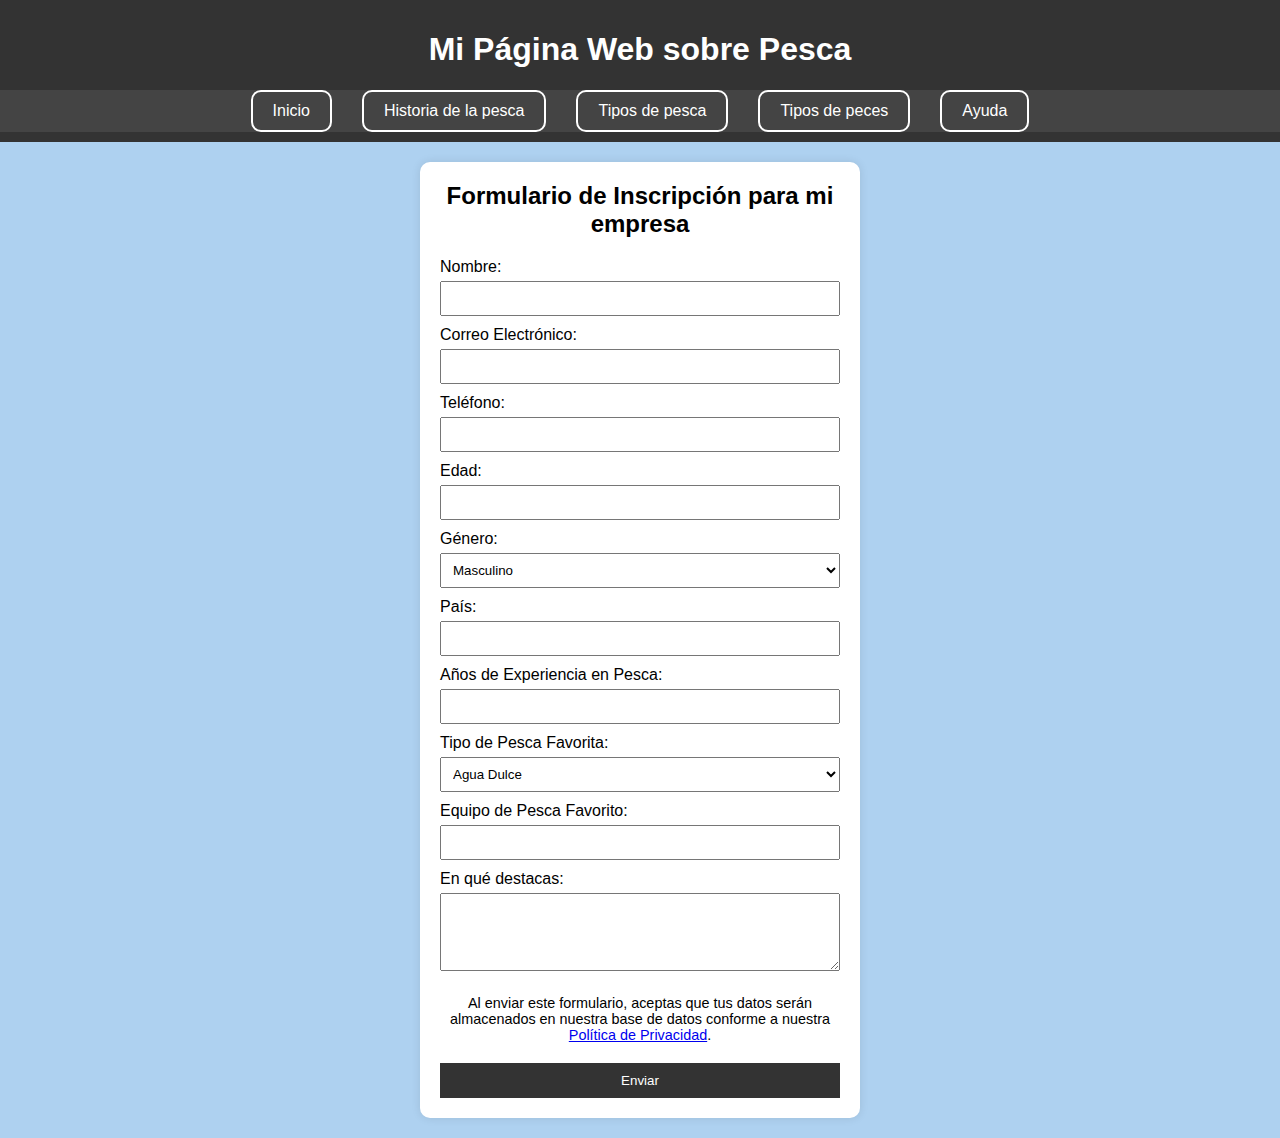
<file: ayuda.html>
<!DOCTYPE html>
<html lang="es">
<head>
    <meta charset="UTF-8">
    <meta name="viewport" content="width=device-width, initial-scale=1.0">
    <title>Formulario de Pesca</title>
    <link rel="stylesheet" href="stylesapartados/sayuda.css">
</head>
<body>
    <header>
        <h1>Mi Página Web sobre Pesca</h1>
        <nav>
            <ul>
                <li><a href="index.html">Inicio</a></li>
                <li><a href="historia.html">Historia de la pesca</a></li>
                <li><a href="tpesca.html">Tipos de pesca</a></li>
                <li><a href="tpeces.html">Tipos de peces</a></li>
                <li><a href="ayuda.html">Ayuda</a></li>
            </ul>
        </nav>
    </header>
    <main>
        <section class="form-section">
            <h2>Formulario de Inscripción para mi empresa</h2>
            <form action="submit_form.php" method="post">
                <label for="nombre">Nombre:</label>
                <input type="text" id="nombre" name="nombre" required>

                <label for="email">Correo Electrónico:</label>
                <input type="email" id="email" name="email" required>

                <label for="telefono">Teléfono:</label>
                <input type="tel" id="telefono" name="telefono" required>

                <label for="edad">Edad:</label>
                <input type="number" id="edad" name="edad" required>

                <label for="genero">Género:</label>
                <select id="genero" name="genero" required>
                    <option value="masculino">Masculino</option>
                    <option value="femenino">Femenino</option>
                    <option value="otro">Otro</option>
                </select>

                <label for="pais">País:</label>
                <input type="text" id="pais" name="pais" required>

                <label for="experiencia">Años de Experiencia en Pesca:</label>
                <input type="number" id="experiencia" name="experiencia" required>

                <label for="tipo-pesca">Tipo de Pesca Favorita:</label>
                <select id="tipo-pesca" name="tipo-pesca" required>
                    <option value="agua-dulce">Agua Dulce</option>
                    <option value="agua-salada">Agua Salada</option>
                    <option value="fly-fishing">Fly Fishing</option>
                </select>

                <label for="equipo">Equipo de Pesca Favorito:</label>
                <input type="text" id="equipo" name="equipo" required>

                <label for="comentarios">En qué destacas:</label>
                <textarea id="comentarios" name="comentarios" rows="4" required></textarea>

                <p class="disclaimer">
                    Al enviar este formulario, aceptas que tus datos serán almacenados en nuestra base de datos conforme a nuestra <a href="politica-privacidad.html">Política de Privacidad</a>.
                </p>

                <button type="submit">Enviar</button>
            </form>
        </section>
    </main>
</body>
</html>
</file>
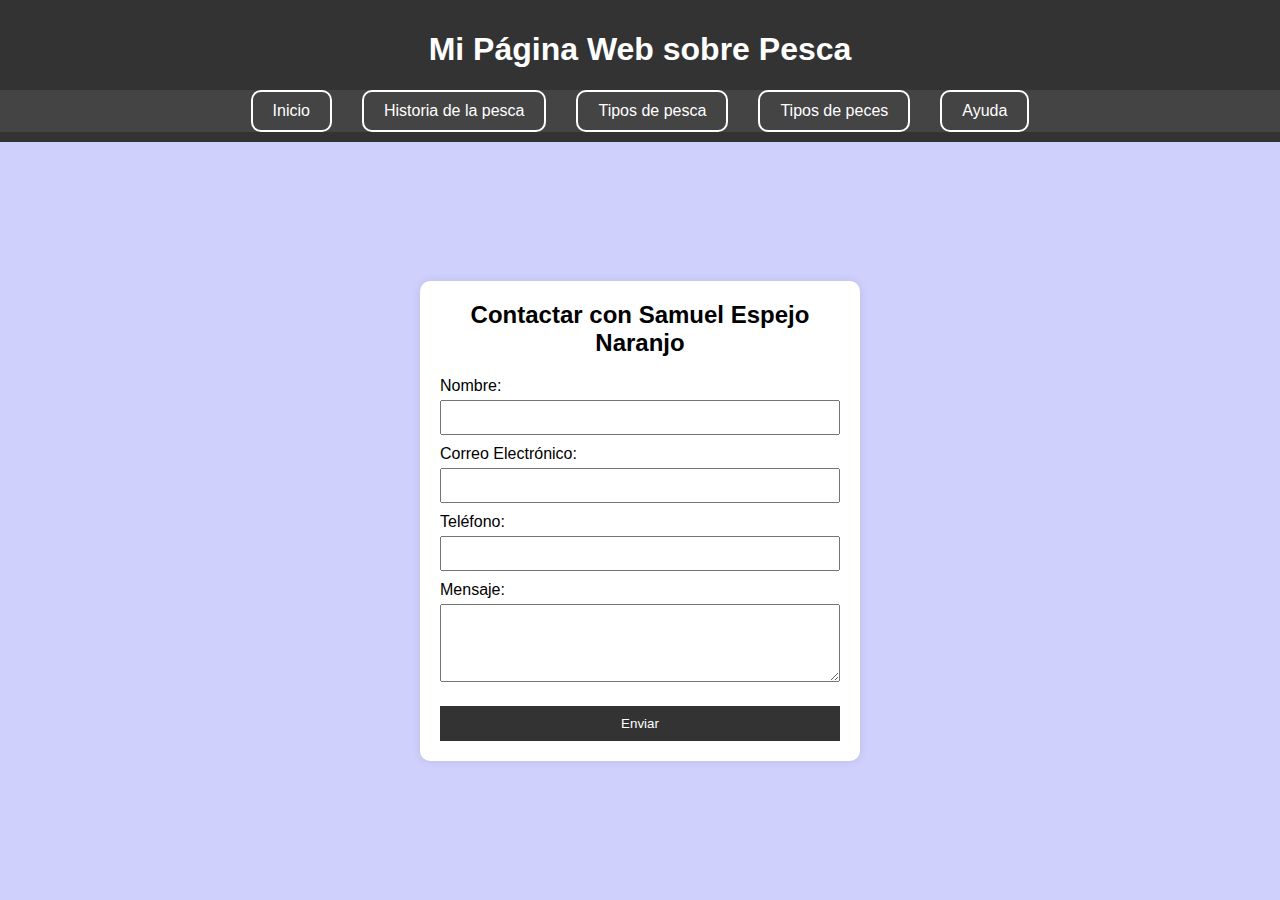
<file: contacto.html>
<!DOCTYPE html>
<html lang="es">
<head>
    <meta charset="UTF-8">
    <meta name="viewport" content="width=device-width, initial-scale=1.0">
    <title>Contacto</title>
    <link rel="stylesheet" href="stylesapartados/contacto.css">
</head>
<body>
    <header>
        <h1>Mi Página Web sobre Pesca</h1>
        <nav>
            <ul>
                <li><a href="index.html">Inicio</a></li>
                <li><a href="historia.html">Historia de la pesca</a></li>
                <li><a href="tpesca.html">Tipos de pesca</a></li>
                <li><a href="tpeces.html">Tipos de peces</a></li>
                <li><a href="ayuda.html">Ayuda</a></li>
            </ul>
        </nav>
    </header>
    <main>
        <section class="contact-section">
            <h2>Contactar con Samuel Espejo Naranjo</h2>
            <form action="submit_contact.php" method="post">
                <label for="nombre">Nombre:</label>
                <input type="text" id="nombre" name="nombre" required>
                
                <label for="email">Correo Electrónico:</label>
                <input type="email" id="email" name="email" required>
                
                <label for="telefono">Teléfono:</label>
                <input type="tel" id="telefono" name="telefono" required>
                
                <label for="mensaje">Mensaje:</label>
                <textarea id="mensaje" name="mensaje" rows="4" required></textarea>
                
                <button type="submit">Enviar</button>
            </form>
        </section>
    </main>
</body>
</html>
</file>
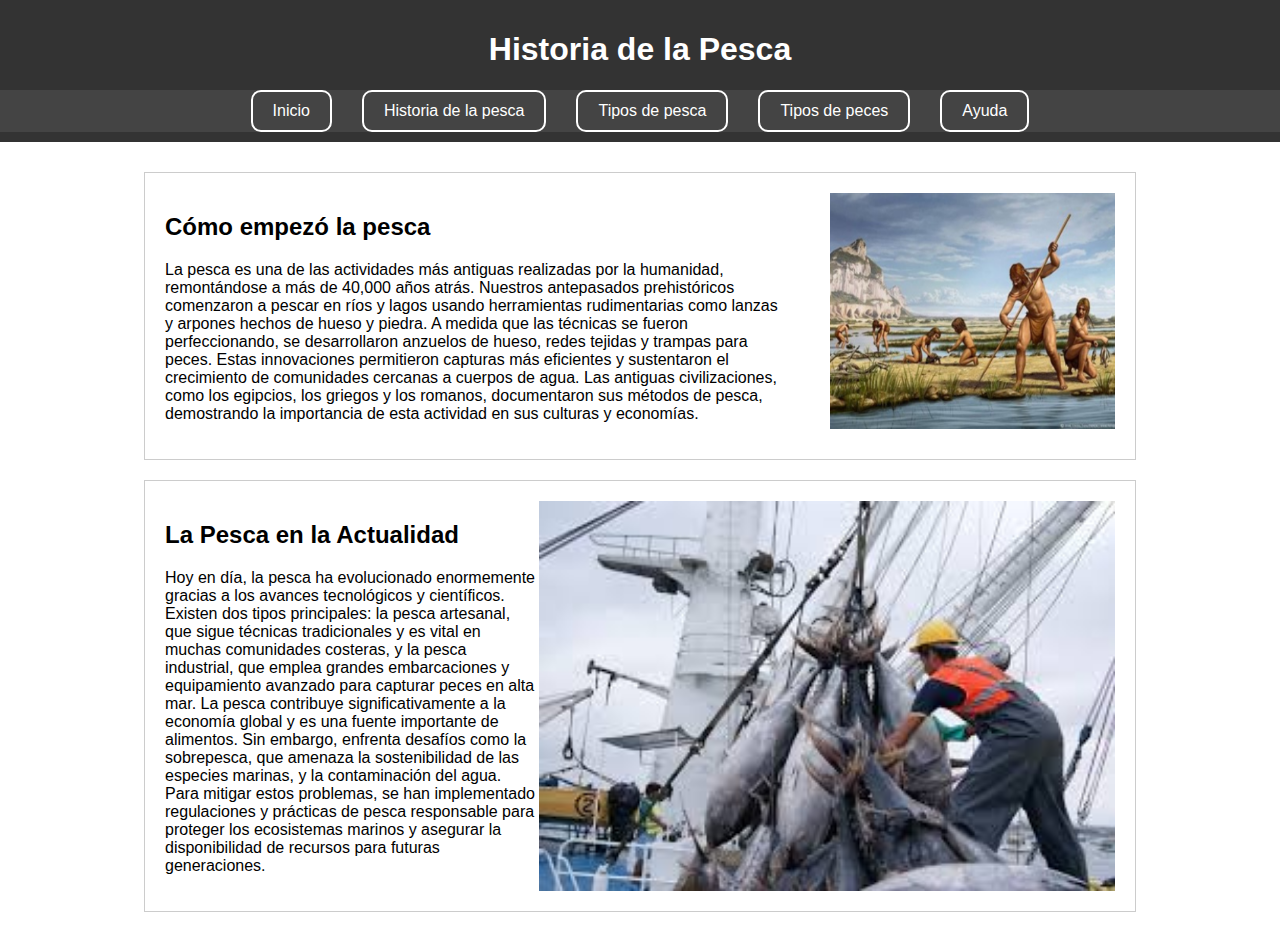
<file: historia.html>
<!DOCTYPE html>
<html lang="es">
<head>
    <meta charset="UTF-8">
    <meta name="viewport" content="width=device-width, initial-scale=1.0">
    <title>Historia de la Pesca</title>
    <link rel="stylesheet" href="stylesapartados/shistoria.css">
</head>
<body>
    <header>
        <h1>Historia de la Pesca</h1>
        <nav>
            <ul>
                <li><a href="index.html">Inicio</a></li>
                <li><a href="historia.html">Historia de la pesca</a></li>
                <li><a href="tpesca.html">Tipos de pesca</a></li>
                <li><a href="tpeces.html">Tipos de peces</a></li>
                <li><a href="ayuda.html">Ayuda</a></li>
            </ul>
        </nav>
    </header>
    <main>
        <section class="editable-section">
            <div class="text-content">
                <h2>Cómo empezó la pesca</h2>
                <p>La pesca es una de las actividades más antiguas realizadas por la humanidad, remontándose a más de 40,000 años atrás. Nuestros antepasados prehistóricos comenzaron a pescar en ríos y lagos usando herramientas rudimentarias como lanzas y arpones hechos de hueso y piedra. A medida que las técnicas se fueron perfeccionando, se desarrollaron anzuelos de hueso, redes tejidas y trampas para peces. Estas innovaciones permitieron capturas más eficientes y sustentaron el crecimiento de comunidades cercanas a cuerpos de agua. Las antiguas civilizaciones, como los egipcios, los griegos y los romanos, documentaron sus métodos de pesca, demostrando la importancia de esta actividad en sus culturas y economías.</p>
            </div>
            <div class="image-content">
                <img src="images/pesca.png" alt="Descripción de la imagen" class="imagen-pesca">
            </div>
        </section>
        <section class="editable-section">
            <div class="text-content">
                <h2>La Pesca en la Actualidad</h2>
                <p>Hoy en día, la pesca ha evolucionado enormemente gracias a los avances tecnológicos y científicos. Existen dos tipos principales: la pesca artesanal, que sigue técnicas tradicionales y es vital en muchas comunidades costeras, y la pesca industrial, que emplea grandes embarcaciones y equipamiento avanzado para capturar peces en alta mar. La pesca contribuye significativamente a la economía global y es una fuente importante de alimentos. Sin embargo, enfrenta desafíos como la sobrepesca, que amenaza la sostenibilidad de las especies marinas, y la contaminación del agua. Para mitigar estos problemas, se han implementado regulaciones y prácticas de pesca responsable para proteger los ecosistemas marinos y asegurar la disponibilidad de recursos para futuras generaciones.</p>
            </div>
            <div class="image2-content">
                <img src="images/pescamoderna.jpg" alt="Descripción de la imagen" class="imagen-pesca">
            </div>
        </section>
    </main>
</body>
</html>
</file>
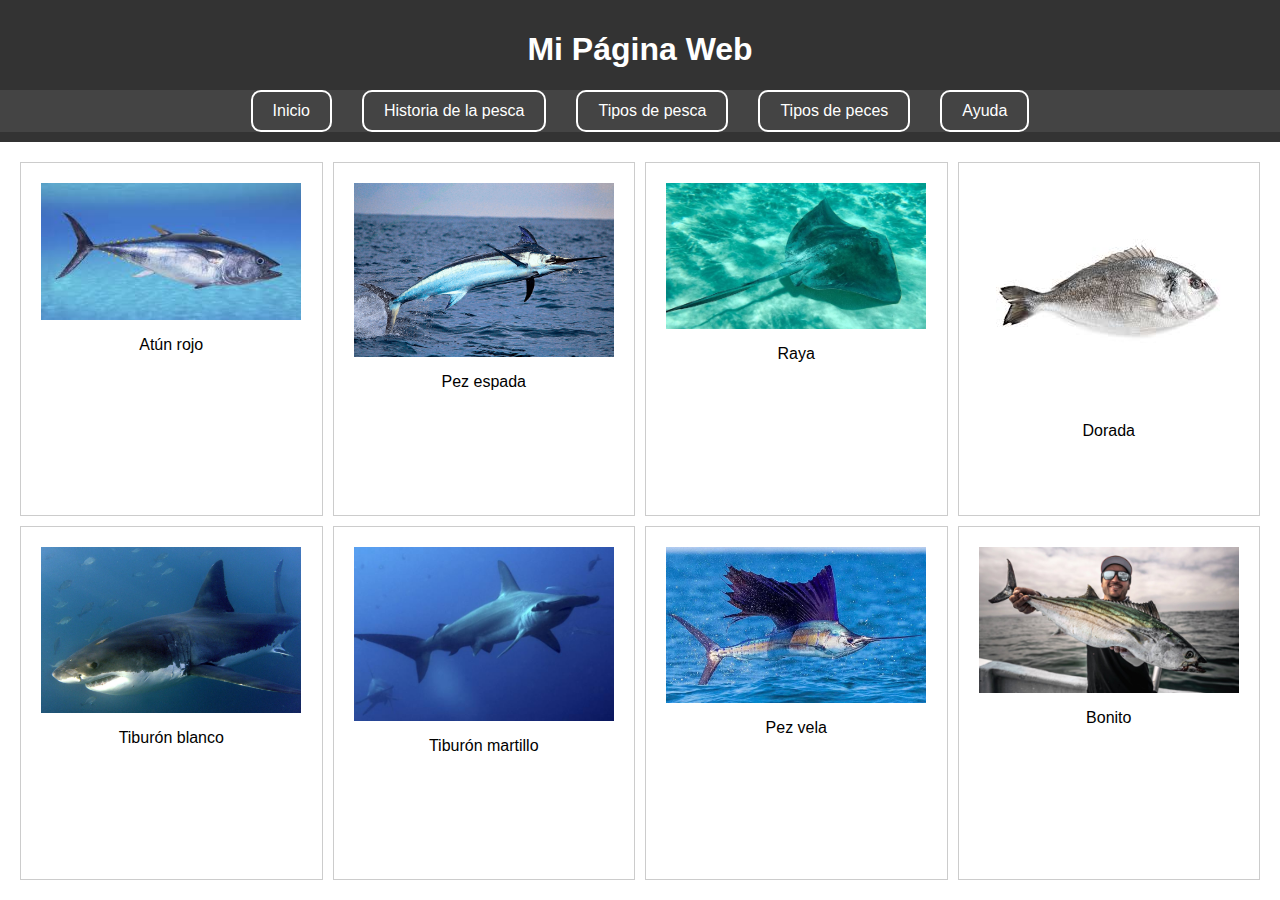
<file: pecesmar.html>
<!DOCTYPE html>
<html lang="es">
<head>
    <meta charset="UTF-8">
    <meta name="viewport" content="width=device-width, initial-scale=1.0">
    <title>Página Principal</title>
    <link rel="stylesheet" href="stylesapartados/smar.css">
</head>
<body>
    <header>
        <h1>Mi Página Web</h1>
        <nav>
            <ul>
                <li><a href="index.html">Inicio</a></li>
                <li><a href="historia.html">Historia de la pesca</a></li>
                <li><a href="tpesca.html">Tipos de pesca</a></li>
                <li><a href="tpeces.html">Tipos de peces</a></li>
                <li><a href="ayuda.html">Ayuda</a></li>
        </nav>
    </header>
    <main class="grid-container">
        <div class="section">
            <img src="images/atun.jpg" alt="Imagen 1">
            <p>Atún rojo</p>
        </div>
        <div class="section">
            <img src="images/swordfish2.png" alt="Imagen 2">
            <p>Pez espada</p>
        </div>
        <div class="section">
            <img src="images/pez-raya.jpg" alt="Imagen 3">
            <p>Raya</p>
        </div>
        <div class="section">
            <img src="images/doradas.jpg" alt="Imagen 4">
            <p>Dorada</p>
        </div>
        <div class="section">
            <img src="images/tibu.jpg" alt="Imagen 5">
            <p>Tiburón blanco</p>
        </div>
        <div class="section">
            <img src="images/tiburon-martillo_814_0_600.jpg" alt="Imagen 6">
            <p>Tiburón martillo</p>
        </div>
        <div class="section">
            <img src="images/pezvela.jpg" alt="Imagen 7">
            <p>Pez vela</p>
        </div>
        <div class="section">
            <img src="images/bonito.jpg" alt="Imagen 8">
            <p>Bonito</p>
        </div>
    </main>
</body>
</html>
</file>
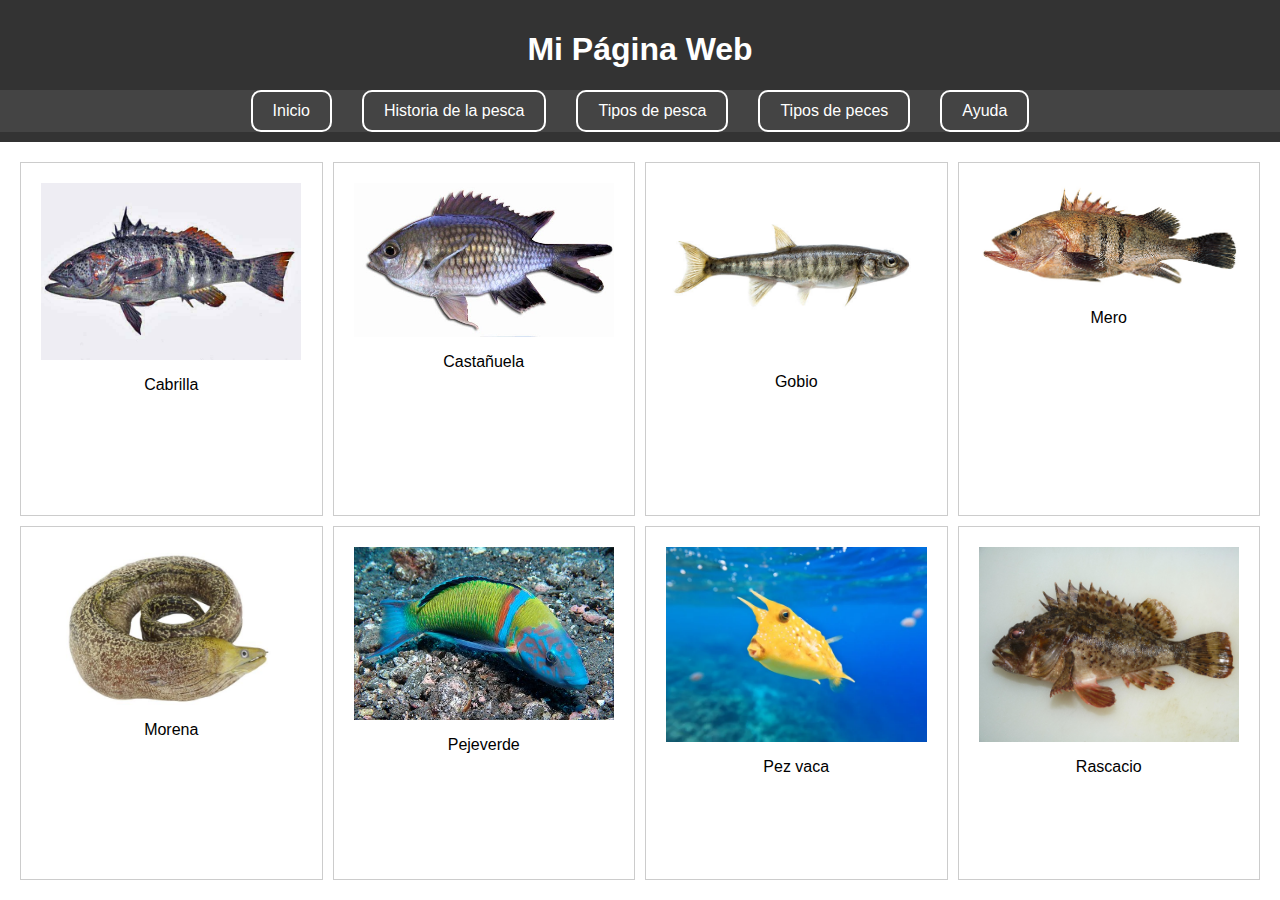
<file: pecesroca.html>
<!DOCTYPE html>
<html lang="es">
<head>
    <meta charset="UTF-8">
    <meta name="viewport" content="width=device-width, initial-scale=1.0">
    <title>Página Principal</title>
    <link rel="stylesheet" href="stylesapartados/sroca.css">
</head>
<body>
    <header>
        <h1>Mi Página Web</h1>
        <nav>
            <ul>
                <li><a href="index.html">Inicio</a></li>
                <li><a href="historia.html">Historia de la pesca</a></li>
                <li><a href="tpesca.html">Tipos de pesca</a></li>
                <li><a href="tpeces.html">Tipos de peces</a></li>
                <li><a href="ayuda.html">Ayuda</a></li>
            </ul>
        </nav>
    </header>
    <main class="grid-container">
        <div class="section">
            <img src="images/cabrilla.jpg" alt="Imagen 1">
            <p>Cabrilla</p>
        </div>
        <div class="section">
            <img src="images/castañuela.jpg" alt="Imagen 2">
            <p>Castañuela</p>
        </div>
        <div class="section">
            <img src="images/gobio.jpg" alt="Imagen 3">
            <p>Gobio</p>
        </div>
        <div class="section">
            <img src="images/MERO.jpg" alt="Imagen 4">
            <p>Mero</p>
        </div>
        <div class="section">
            <img src="images/morena.jpg" alt="Imagen 5">
            <p>Morena</p>
        </div>
        <div class="section">
            <img src="images/pejeverde.jpg" alt="Imagen 6">
            <p>Pejeverde</p>
        </div>
        <div class="section">
            <img src="images/pezvaca.jpg" alt="Imagen 7">
            <p>Pez vaca</p>
        </div>
        <div class="section">
            <img src="images/rascacio.jpg" alt="Imagen 8">
            <p>Rascacio</p>
        </div>
    </main>
</body>
</html>
</file>
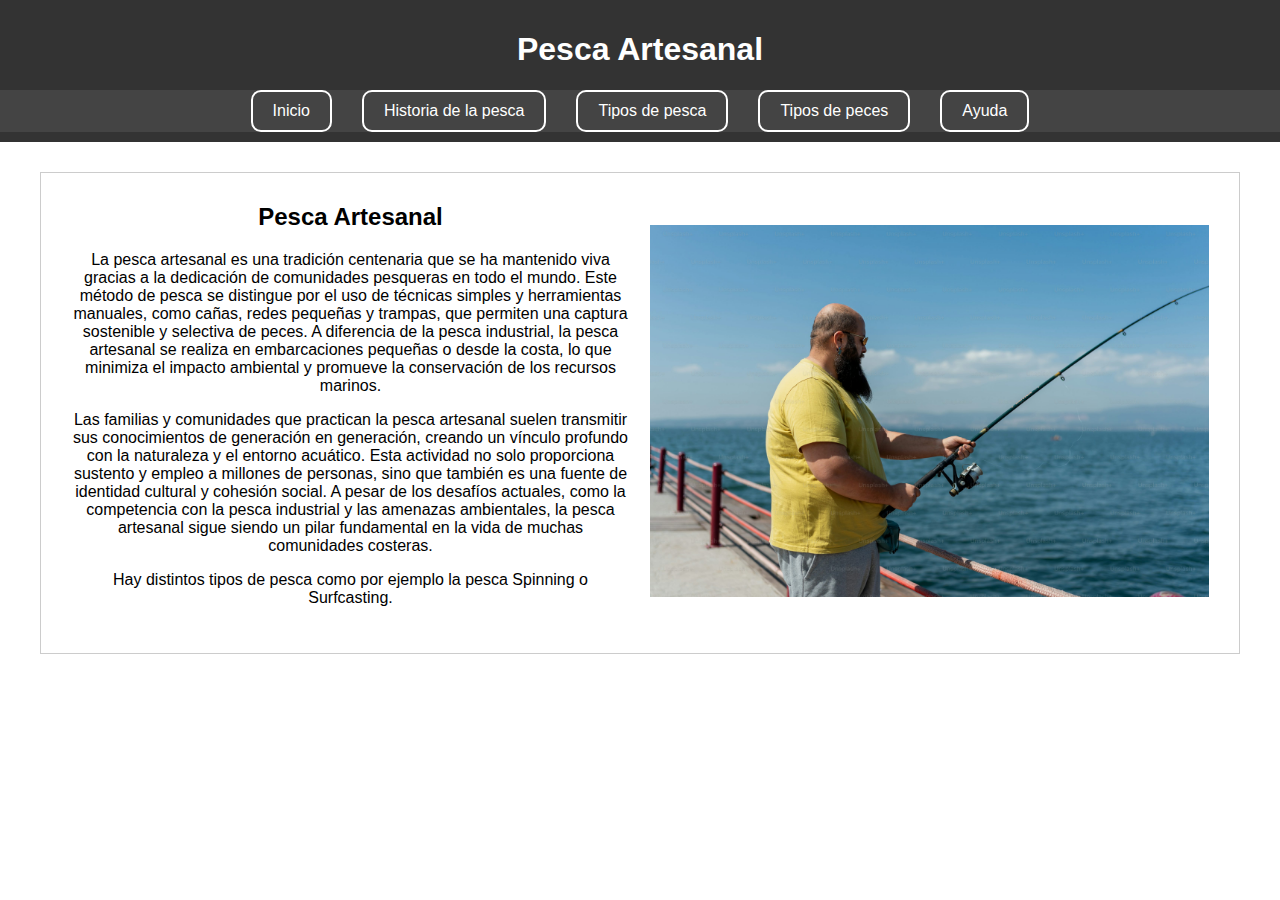
<file: pesca_artesanal.html>
<!DOCTYPE html>
<html lang="es">
<head>
    <meta charset="UTF-8">
    <meta name="viewport" content="width=device-width, initial-scale=1.0">
    <title>Pesca Artesanal</title>
    <link rel="stylesheet" href="stylesapartados/partesanal.css">
</head>
<body>
    <header>
        <h1>Pesca Artesanal</h1>
        <nav>
            <ul>
                <li><a href="index.html">Inicio</a></li>
                <li><a href="historia.html">Historia de la pesca</a></li>
                <li><a href="tpesca.html">Tipos de pesca</a></li>
                <li><a href="tpeces.html">Tipos de peces</a></li>
                <li><a href="ayuda.html">Ayuda</a></li>
            </ul>
        </nav>
    </header>
    <main>
        <section class="section cuadrado">
            <div class="text-content">
                <h2>Pesca Artesanal</h2>
                <p>La pesca artesanal es una tradición centenaria que se ha mantenido viva gracias a la dedicación de comunidades pesqueras en todo el mundo. Este método de pesca se distingue por el uso de técnicas simples y herramientas manuales, como cañas, redes pequeñas y trampas, que permiten una captura sostenible y selectiva de peces. A diferencia de la pesca industrial, la pesca artesanal se realiza en embarcaciones pequeñas o desde la costa, lo que minimiza el impacto ambiental y promueve la conservación de los recursos marinos.</p>
                <p>Las familias y comunidades que practican la pesca artesanal suelen transmitir sus conocimientos de generación en generación, creando un vínculo profundo con la naturaleza y el entorno acuático. Esta actividad no solo proporciona sustento y empleo a millones de personas, sino que también es una fuente de identidad cultural y cohesión social. A pesar de los desafíos actuales, como la competencia con la pesca industrial y las amenazas ambientales, la pesca artesanal sigue siendo un pilar fundamental en la vida de muchas comunidades costeras.</p>
                <p>Hay distintos tipos de pesca como por ejemplo la pesca Spinning o Surfcasting.</p>
            </div>
            <div class="image-content">
                <img src="images/premium_photo-1716312756736-b6ff9a30fa72.jpg" alt="Pesca Artesanal" class="imagen-pesca">
            </div>
        </section>
    </main>
</body>
</html>
</file>
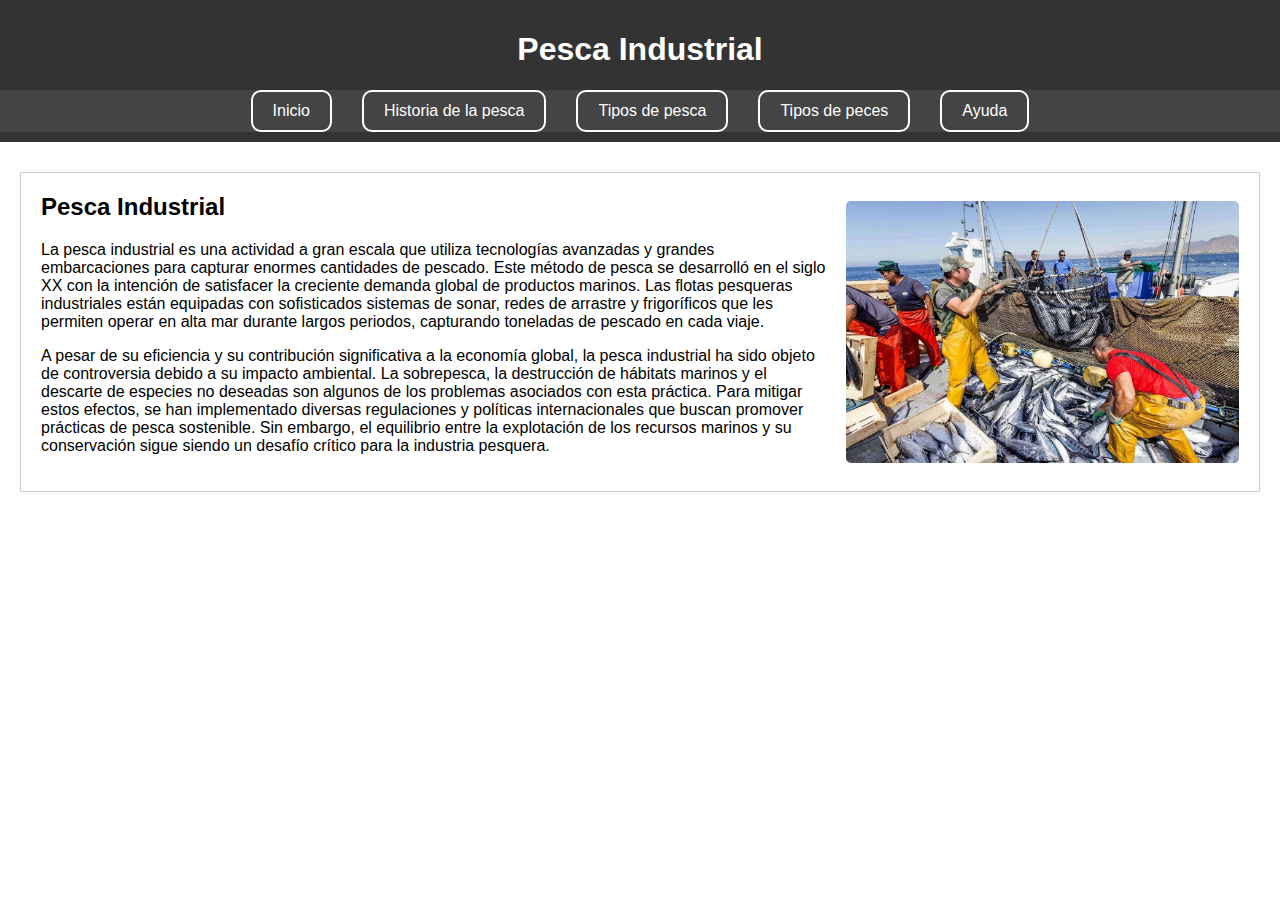
<file: pesca_industrial.html>
<!DOCTYPE html>
<html lang="es">
<head>
    <meta charset="UTF-8">
    <meta name="viewport" content="width=device-width, initial-scale=1.0">
    <title>Pesca Industrial</title>
    <link rel="stylesheet" href="stylesapartados/pindustrial.css">
</head>
<body>
    <header>
        <h1>Pesca Industrial</h1>
        <nav>
            <ul>
                <li><a href="index.html">Inicio</a></li>
                <li><a href="historia.html">Historia de la pesca</a></li>
                <li><a href="tpesca.html">Tipos de pesca</a></li>
                <li><a href="tpeces.html">Tipos de peces</a></li>
                <li><a href="ayuda.html">Ayuda</a></li>
            </ul>
        </nav>
    </header>
    <main>
        <section class="section cuadrado">
            <div class="text-content">
                <h2>Pesca Industrial</h2>
                <p>La pesca industrial es una actividad a gran escala que utiliza tecnologías avanzadas y grandes embarcaciones para capturar enormes cantidades de pescado. Este método de pesca se desarrolló en el siglo XX con la intención de satisfacer la creciente demanda global de productos marinos. Las flotas pesqueras industriales están equipadas con sofisticados sistemas de sonar, redes de arrastre y frigoríficos que les permiten operar en alta mar durante largos periodos, capturando toneladas de pescado en cada viaje.</p>
                <p>A pesar de su eficiencia y su contribución significativa a la economía global, la pesca industrial ha sido objeto de controversia debido a su impacto ambiental. La sobrepesca, la destrucción de hábitats marinos y el descarte de especies no deseadas son algunos de los problemas asociados con esta práctica. Para mitigar estos efectos, se han implementado diversas regulaciones y políticas internacionales que buscan promover prácticas de pesca sostenible. Sin embargo, el equilibrio entre la explotación de los recursos marinos y su conservación sigue siendo un desafío crítico para la industria pesquera.</p>
            </div>
            <div class="image-content">
                <img src="images/pag-13-desembarque-de-pesca-foto-cc-1-scaled.jpg" alt="Pesca Industrial" class="imagen-pesca">
            </div>
        </section>
    </main>
</body>
</html>
</file>
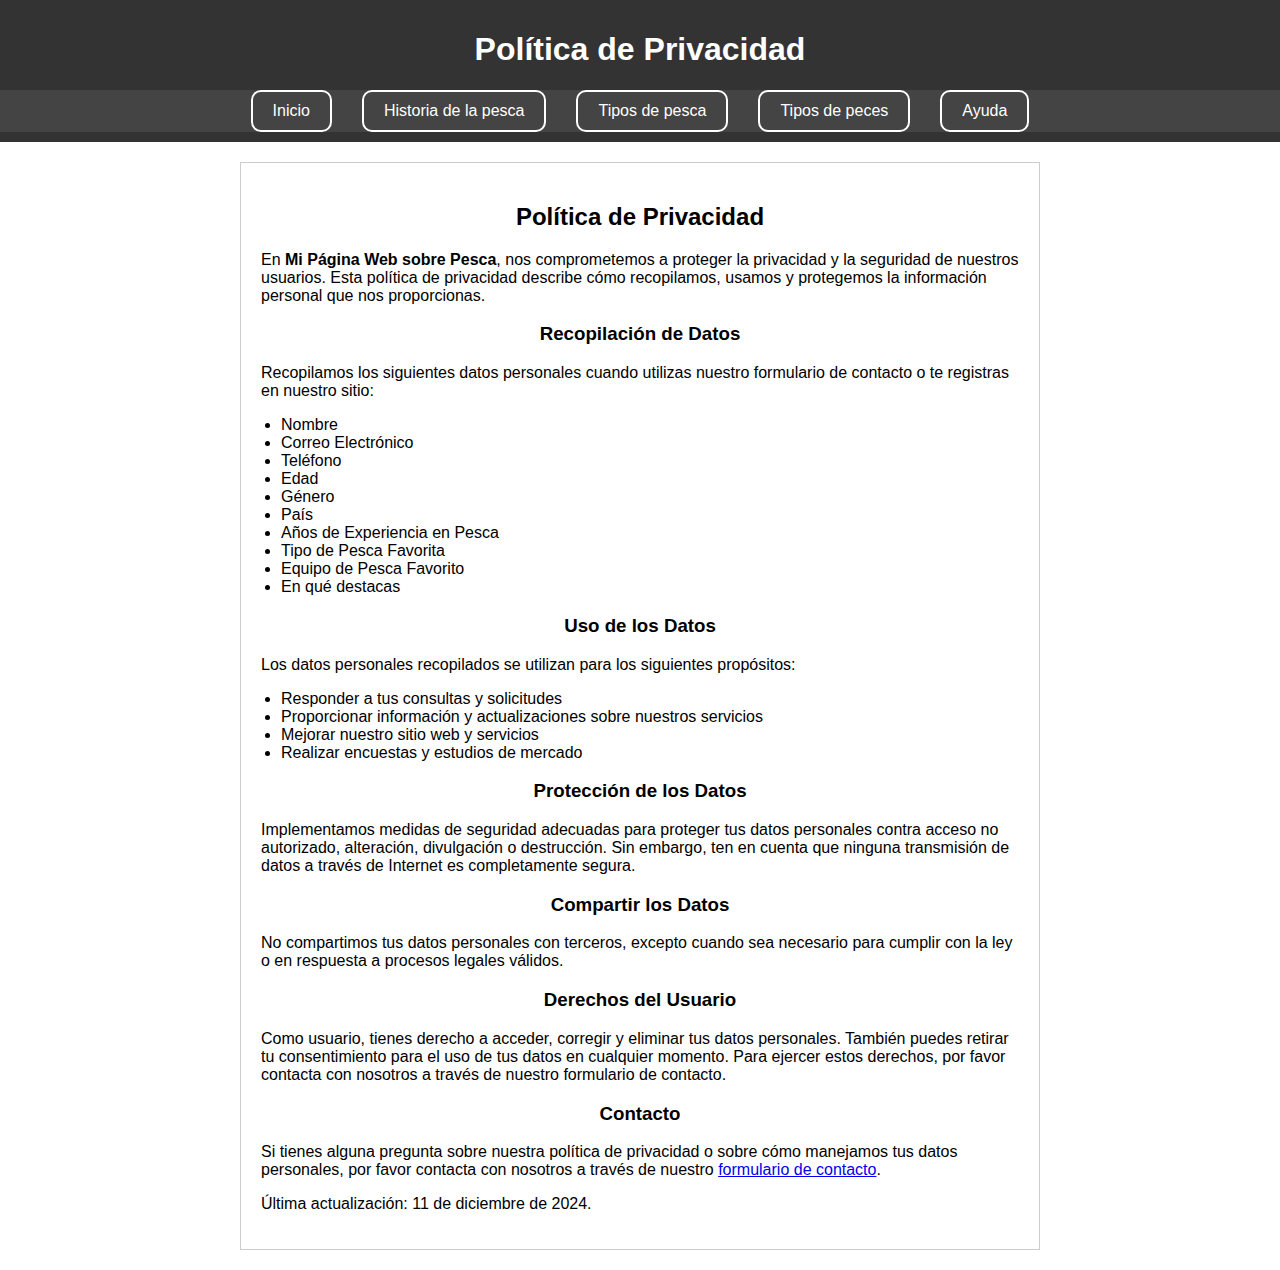
<file: politica-privacidad.html>
<!DOCTYPE html>
<html lang="es">
<head>
    <meta charset="UTF-8">
    <meta name="viewport" content="width=device-width, initial-scale=1.0">
    <title>Política de Privacidad</title>
    <link rel="stylesheet" href="stylesapartados/pp.css">
</head>
<body>
    <header>
        <h1>Política de Privacidad</h1>
        <nav>
            <ul>
                <li><a href="index.html">Inicio</a></li>
                <li><a href="historia.html">Historia de la pesca</a></li>
                <li><a href="tpesca.html">Tipos de pesca</a></li>
                <li><a href="tpeces.html">Tipos de peces</a></li>
                <li><a href="ayuda.html">Ayuda</a></li>
            </ul>
        </nav>
    </header>
    <main>
        <section class="privacy-policy">
            <h2>Política de Privacidad</h2>
            <p>En <strong>Mi Página Web sobre Pesca</strong>, nos comprometemos a proteger la privacidad y la seguridad de nuestros usuarios. Esta política de privacidad describe cómo recopilamos, usamos y protegemos la información personal que nos proporcionas.</p>
            <h3>Recopilación de Datos</h3>
            <p>Recopilamos los siguientes datos personales cuando utilizas nuestro formulario de contacto o te registras en nuestro sitio:</p>
            <ul>
                <li>Nombre</li>
                <li>Correo Electrónico</li>
                <li>Teléfono</li>
                <li>Edad</li>
                <li>Género</li>
                <li>País</li>
                <li>Años de Experiencia en Pesca</li>
                <li>Tipo de Pesca Favorita</li>
                <li>Equipo de Pesca Favorito</li>
                <li>En qué destacas</li>
            </ul>
            <h3>Uso de los Datos</h3>
            <p>Los datos personales recopilados se utilizan para los siguientes propósitos:</p>
            <ul>
                <li>Responder a tus consultas y solicitudes</li>
                <li>Proporcionar información y actualizaciones sobre nuestros servicios</li>
                <li>Mejorar nuestro sitio web y servicios</li>
                <li>Realizar encuestas y estudios de mercado</li>
            </ul>
            <h3>Protección de los Datos</h3>
            <p>Implementamos medidas de seguridad adecuadas para proteger tus datos personales contra acceso no autorizado, alteración, divulgación o destrucción. Sin embargo, ten en cuenta que ninguna transmisión de datos a través de Internet es completamente segura.</p>
            <h3>Compartir los Datos</h3>
            <p>No compartimos tus datos personales con terceros, excepto cuando sea necesario para cumplir con la ley o en respuesta a procesos legales válidos.</p>
            <h3>Derechos del Usuario</h3>
            <p>Como usuario, tienes derecho a acceder, corregir y eliminar tus datos personales. También puedes retirar tu consentimiento para el uso de tus datos en cualquier momento. Para ejercer estos derechos, por favor contacta con nosotros a través de nuestro formulario de contacto.</p>
            <h3>Contacto</h3>
            <p>Si tienes alguna pregunta sobre nuestra política de privacidad o sobre cómo manejamos tus datos personales, por favor contacta con nosotros a través de nuestro <a href="contacto.html">formulario de contacto</a>.</p>
            <p>Última actualización: 11 de diciembre de 2024.</p>
        </section>
    </main>
</body>
</html>
</file>
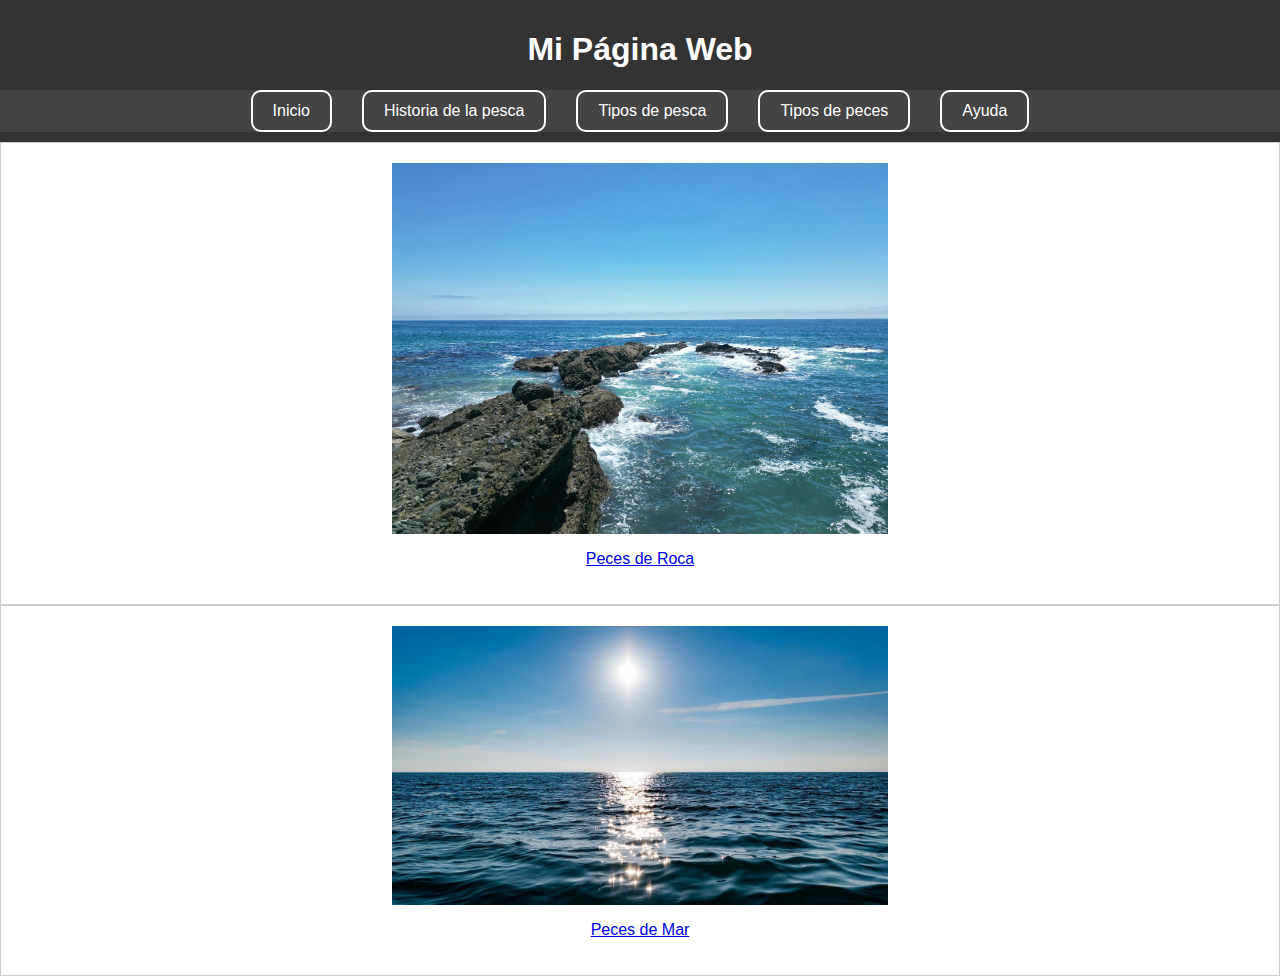
<file: tpeces.html>
<!DOCTYPE html>
<html lang="es">
<head>
    <meta charset="UTF-8">
    <meta name="viewport" content="width=device-width, initial-scale=1.0">
    <title>Página Principal</title>
    <link rel="stylesheet" href="stylesapartados/stpeces.css">
</head>
<body>
    <header>
        <h1>Mi Página Web</h1>
        <nav>
            <ul>
                <li><a href="index.html">Inicio</a></li>
                <li><a href="historia.html">Historia de la pesca</a></li>
                <li><a href="tpesca.html">Tipos de pesca</a></li>
                <li><a href="tpeces.html">Tipos de peces</a></li>
                <li><a href="ayuda.html">Ayuda</a></li>
            </ul>
        </nav>
    </header>
    <main class="main-sections">
        <a href="pecesroca.html" class="section">
            <img src="images/rocasmar.jpg" alt="Imagen 1">
            <p>Peces de Roca</p>
        </a>
        <a href="pecesmar.html" class="section">
            <img src="images/mar.jpg" alt="Imagen 2">
            <p>Peces de Mar</p>
        </a>
    </main>
</body>
</html>
</file>
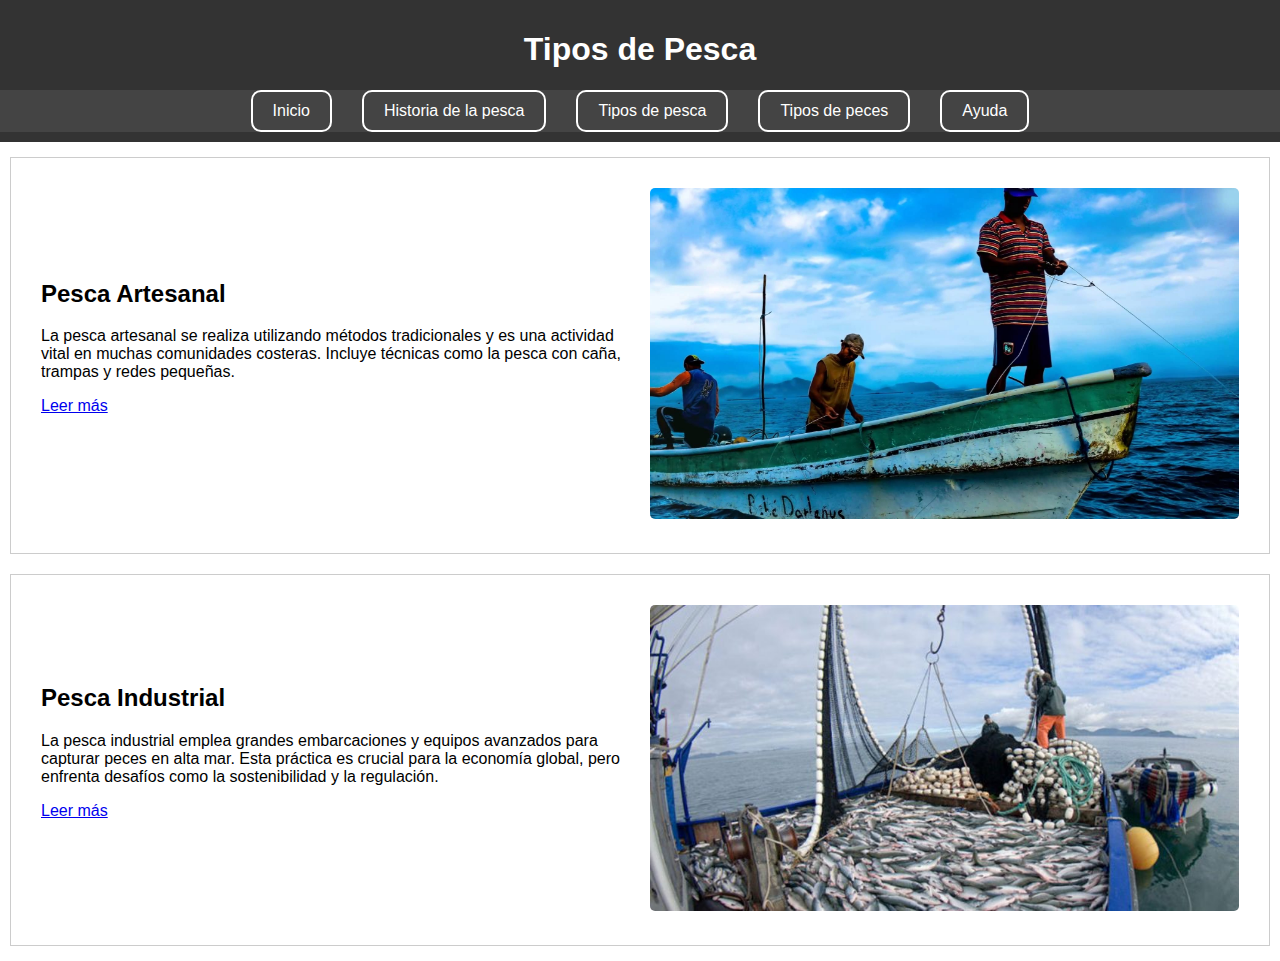
<file: tpesca.html>
<!DOCTYPE html>
<html lang="es">
<head>
    <meta charset="UTF-8">
    <meta name="viewport" content="width=device-width, initial-scale=1.0">
    <title>Tipos de Pesca</title>
    <link rel="stylesheet" href="stylesapartados/stpesca.css">
</head>
<body>
    <header>
        <h1>Tipos de Pesca</h1>
        <nav>
            <ul>
                <li><a href="index.html">Inicio</a></li>
                <li><a href="historia.html">Historia de la pesca</a></li>
                <li><a href="tpesca.html">Tipos de pesca</a></li>
                <li><a href="tpeces.html">Tipos de peces</a></li>
                <li><a href="ayuda.html">Ayuda</a></li>
            </ul>
        </nav>
    </header>
    <main>
        <section class="section cuadrado">
            <div class="text-content">
                <h2>Pesca Artesanal</h2>
                <p>La pesca artesanal se realiza utilizando métodos tradicionales y es una actividad vital en muchas comunidades costeras. Incluye técnicas como la pesca con caña, trampas y redes pequeñas.</p>
                <p><a href="pesca_artesanal.html">Leer más</a></p>
            </div>
            <div class="image-content">
                <img src="images/pesca_artesanal.jpg" alt="Pesca Artesanal" class="imagen-pesca">
            </div>
        </section>
        <section class="section cuadrado">
            <div class="text-content">
                <h2>Pesca Industrial</h2>
                <p>La pesca industrial emplea grandes embarcaciones y equipos avanzados para capturar peces en alta mar. Esta práctica es crucial para la economía global, pero enfrenta desafíos como la sostenibilidad y la regulación.</p>
                <p><a href="pesca_industrial.html">Leer más</a></p>
            </div>
            <div class="image-content">
                <img src="images/pesca13-780x405-1.jpg" alt="Pesca Industrial" class="imagen-pesca">
            </div>
        </section>
    </main>
</body>
</html>
</file>
<file: stylesapartados/sayuda.css>
body {
    display: flex;
    flex-direction: column;
    height: 100vh;
    margin: 0;
    font-family: Arial, sans-serif;
    background-color: rgb(174, 209, 240);
}

header {
    background-color: #333;
    color: #fff;
    padding: 10px 0;
    text-align: center;
}

nav ul {
    list-style-type: none;
    padding: 0;
    margin: 0;
    display: flex;
    justify-content: center;
    background-color: #444;
}

nav ul li {
    margin: 0 15px;
}

nav ul li a {
    color: #fff;
    text-decoration: none;
    padding: 10px 20px;
    display: block;
    border: 2px solid #fff;
    border-radius: 10px;
    background-color: #444;
    transition: background-color 0.3s, color 0.3s;
}

nav ul li a:hover {
    background-color: #555;
}

main {
    flex: 1;
    padding: 20px;
    display: flex;
    justify-content: center;
    align-items: center;
}

.form-section {
    background-color: white;
    padding: 20px;
    border-radius: 10px;
    box-shadow: 0 0 10px rgba(0, 0, 0, 0.1);
    max-width: 400px;
    width: 100%;
}

h2 {
    text-align: center;
    margin-top: 0;
}

form label {
    display: block;
    margin-top: 10px;
}

form input,
form textarea,
form select {
    width: 100%;
    padding: 8px;
    margin-top: 5px;
    box-sizing: border-box;
}

form button {
    display: block;
    width: 100%;
    padding: 10px;
    margin-top: 20px;
    background-color: #333;
    color: #fff;
    border: none;
    cursor: pointer;
    transition: background-color 0.3s;
}

form button:hover {
    background-color: #555;
}

.disclaimer {
    margin-top: 20px;
    font-size: 0.9em;
    text-align: center;
}

@media (max-width: 768px) {
    nav ul {
        flex-direction: column;
        align-items: center;
    }

    nav ul li {
        margin: 10px 0;
    }

    main {
        padding: 10px;
    }

    .form-section {
        max-width: 100%;
        margin: 10px;
        padding: 15px;
    }
}
</file>
<file: stylesapartados/contacto.css>
body {
    display: flex;
    flex-direction: column;
    height: 100vh;
    margin: 0;
    font-family: Arial, sans-serif;
    background-color: rgb(208, 208, 253);
}

header {
    background-color: #333;
    color: #fff;
    padding: 10px 0;
    text-align: center;
}

nav ul {
    list-style-type: none;
    padding: 0;
    margin: 0;
    display: flex;
    justify-content: center;
    background-color: #444;
}

nav ul li {
    margin: 0 15px;
}

nav ul li a {
    color: #fff;
    text-decoration: none;
    padding: 10px 20px;
    display: block;
    border: 2px solid #fff;
    border-radius: 10px;
    background-color: #444;
    transition: background-color 0.3s, color 0.3s;
}

nav ul li a:hover {
    background-color: #555;
}

main {
    flex: 1;
    padding: 20px;
    display: flex;
    justify-content: center;
    align-items: center;
}

.contact-section {
    background-color: white;
    padding: 20px;
    border-radius: 10px;
    box-shadow: 0 0 10px rgba(0, 0, 0, 0.1);
    max-width: 400px;
    width: 100%;
}

h2 {
    text-align: center;
    margin-top: 0;
}

form label {
    display: block;
    margin-top: 10px;
}

form input,
form textarea {
    width: 100%;
    padding: 8px;
    margin-top: 5px;
    box-sizing: border-box;
}

form button {
    display: block;
    width: 100%;
    padding: 10px;
    margin-top: 20px;
    background-color: #333;
    color: #fff;
    border: none;
    cursor: pointer;
    transition: background-color 0.3s;
}

form button:hover {
    background-color: #555;
}

@media (max-width: 768px) {
    nav ul {
        flex-direction: column;
        align-items: center;
    }

    nav ul li {
        margin: 10px 0;
    }

    main {
        padding: 10px;
    }

    .contact-section {
        max-width: 100%;
        margin: 10px;
        padding: 15px;
    }
}
</file>
<file: stylesapartados/shistoria.css>
body {
    display: flex;
    flex-direction: column;
    height: 100vh;
    margin: 0;
    font-family: Arial, sans-serif;
}

header {
    background-color: #333;
    color: #fff;
    padding: 10px 0;
    text-align: center;
}

nav ul {
    list-style-type: none;
    padding: 0;
    margin: 0;
    display: flex;
    justify-content: center;
    background-color: #444;
}

nav ul li {
    margin: 0 15px;
}

nav ul li a {
    color: #fff;
    text-decoration: none;
    padding: 10px 20px;
    display: block;
    border: 2px solid #fff;
    border-radius: 10px;
    background-color: #444;
    transition: background-color 0.3s, color 0.3s;
}

nav ul li a:hover {
    background-color: #555;
}

main {
    flex: 1;
    padding: 20px;
    display: flex;
    flex-direction: column;
    align-items: center;
}

.editable-section {
    width: 80%;
    display: flex;
    justify-content: space-between;
    border: 1px solid #ccc;
    margin: 10px;
    box-sizing: border-box;
    padding: 20px;
}

.text-content {
    width: 65%;
}

.image-content {
    width: 30%;
    height: 96%;
    display: flex;
    justify-content: flex-end;
}

.editable-section img {
    max-width: 100%;
    height: auto;
}

.image2-content {
    width: 100%;
    height: 100%;
    display: flex;
    justify-content: flex-end;
}

@media (max-width: 768px) {
    nav ul {
        flex-direction: column;
        align-items: center;
    }

    nav ul li {
        margin: 10px 0;
    }

    main {
        padding: 10px;
    }

    .editable-section {
        flex-direction: column;
        align-items: center;
        width: 100%;
        margin: 10px 0;
    }

    .text-content, .image-content {
        width: 100%;
        padding: 0;
        margin: 10px 0;
    }

    .image2-content {
        width: 100%;
    }
}
</file>
<file: stylesapartados/smar.css>
body {
    display: flex;
    flex-direction: column;
    height: 100vh;
    margin: 0;
    font-family: Arial, sans-serif;
}

header {
    background-color: #333;
    color: #fff;
    padding: 10px 0;
    text-align: center;
}

nav ul {
    list-style-type: none;
    padding: 0;
    margin: 0;
    display: flex;
    justify-content: center;
    background-color: #444;
}

nav ul li {
    margin: 0 15px;
}

nav ul li a {
    color: #fff;
    text-decoration: none;
    padding: 10px 20px;
    display: block;
    border: 2px solid #fff;
    border-radius: 10px;
    background-color: #444;
    transition: background-color 0.3s, color 0.3s;
}

nav ul li a:hover {
    background-color: #555;
}

.grid-container {
    display: grid;
    grid-template-columns: repeat(4, 1fr);
    grid-template-rows: repeat(2, 1fr);
    gap: 10px;
    padding: 20px;
    box-sizing: border-box;
    flex: 1;
}

.section {
    display: flex;
    flex-direction: column;
    align-items: center;
    border: 1px solid #ccc;
    padding: 20px;
    text-align: center;
    transition: background-color 0.3s;
}

.section img {
    max-width: 100%;
    height: auto;
    transition: transform 0.5s, opacity 0.5s;
}

.section:hover img {
    transform: rotate(10deg);
    opacity: 0.8;
}

.section:hover {
    background-color: #f0f0f0;
}

h2 {
    margin-top: 0;
}

@media (max-width: 768px) {
    nav ul {
        flex-direction: column;
        align-items: center;
    }

    nav ul li {
        margin: 10px 0;
    }

    .grid-container {
        grid-template-columns: 1fr;
        grid-template-rows: repeat(4, 1fr);
    }

    .section {
        margin: 10px 0;
    }
}
</file>
<file: stylesapartados/sroca.css>
body {
    display: flex;
    flex-direction: column;
    height: 100vh;
    margin: 0;
    font-family: Arial, sans-serif;
}

header {
    background-color: #333;
    color: #fff;
    padding: 10px 0;
    text-align: center;
}

nav ul {
    list-style-type: none;
    padding: 0;
    margin: 0;
    display: flex;
    justify-content: center;
    background-color: #444;
}

nav ul li {
    margin: 0 15px;
}

nav ul li a {
    color: #fff;
    text-decoration: none;
    padding: 10px 20px;
    display: block;
    border: 2px solid #fff;
    border-radius: 10px;
    background-color: #444;
    transition: background-color 0.3s, color 0.3s;
}

nav ul li a:hover {
    background-color: #555;
}

.grid-container {
    display: grid;
    grid-template-columns: repeat(4, 1fr);
    grid-template-rows: repeat(2, 1fr);
    gap: 10px;
    padding: 20px;
    box-sizing: border-box;
    flex: 1;
}

.section {
    display: flex;
    flex-direction: column;
    align-items: center;
    border: 1px solid #ccc;
    padding: 20px;
    text-align: center;
    transition: background-color 0.3s;
}

.section img {
    max-width: 100%;
    height: auto;
    transition: transform 0.5s, opacity 0.5s;
}

.section:hover img {
    transform: rotate(10deg);
    opacity: 0.8;
}

.section:hover {
    background-color: #f0f0f0;
}

h2 {
    margin-top: 0;
}

@media (max-width: 768px) {
    nav ul {
        flex-direction: column;
        align-items: center;
    }

    nav ul li {
        margin: 10px 0;
    }

    .grid-container {
        grid-template-columns: 1fr;
        grid-template-rows: repeat(4, 1fr);
    }

    .section {
        margin: 10px 0;
    }
}
</file>
<file: stylesapartados/partesanal.css>
body {
    display: flex;
    flex-direction: column;
    height: 100vh;
    margin: 0;
    font-family: Arial, sans-serif;
}

header {
    background-color: #333;
    color: #fff;
    padding: 10px 0;
    text-align: center;
}

nav ul {
    list-style-type: none;
    padding: 0;
    margin: 0;
    display: flex;
    justify-content: center;
    background-color: #444;
}

nav ul li {
    margin: 0 15px;
}

nav ul li a {
    color: #fff;
    text-decoration: none;
    padding: 10px 20px;
    display: block;
    border: 2px solid #fff;
    border-radius: 10px;
    background-color: #444;
    transition: background-color 0.3s, color 0.3s;
}

nav ul li a:hover {
    background-color: #555;
}

main {
    flex: 1;
    padding: 20px;
    display: flex;
    flex-direction: column;
    align-items: center;
}

.section {
    width: calc(100% - 40px);
    border: 1px solid #ccc;
    padding: 20px;
    margin: 10px;
    box-sizing: border-box;
    text-align: center;
    transition: background-color 0.3s;
}

.section:hover {
    background-color: #f0f0f0;
}

.cuadrado {
    display: flex;
    justify-content: space-between;
    align-items: center;
}

.text-content, .image-content {
    flex: 1;
    padding: 10px;
}

.imagen-pesca {
    max-width: 100%;
    height: auto;
}

h2 {
    margin-top: 0;
}

@media (max-width: 768px) {
    nav ul {
        flex-direction: column;
        align-items: center;
    }

    nav ul li {
        margin: 10px 0;
    }

    main {
        padding: 10px;
    }

    .cuadrado {
        flex-direction: column;
        align-items: center;
    }

    .section {
        width: 100%;
        margin: 10px 0;
    }
}
</file>
<file: stylesapartados/pindustrial.css>
body {
    display: flex;
    flex-direction: column;
    height: 100vh;
    margin: 0;
    font-family: Arial, sans-serif;
}

header {
    background-color: #333;
    color: #fff;
    padding: 10px 0;
    text-align: center;
}

nav ul {
    list-style-type: none;
    padding: 0;
    margin: 0;
    display: flex;
    justify-content: center;
    background-color: #444;
}

nav ul li {
    margin: 0 15px;
}

nav ul li a {
    color: #fff;
    text-decoration: none;
    padding: 10px 20px;
    display: block;
    border: 2px solid #fff;
    border-radius: 10px;
    background-color: #444;
    transition: background-color 0.3s, color 0.3s;
}

nav ul li a:hover {
    background-color: #555;
}

main {
    flex: 1;
    padding: 20px;
}

.section {
    display: flex;
    justify-content: space-between;
    align-items: center;
    border: 1px solid #ccc;
    padding: 20px;
    margin: 10px 0;
}

.text-content {
    flex: 2;
    padding-right: 20px;
}

.image-content {
    flex: 1;
    max-width: 500px; /* Aumentado a 500px */
    display: flex;
    justify-content: center;
    align-items: center;
}

.imagen-pesca {
    max-width: 100%; /* Se mantiene al 100% del contenedor */
    height: auto;
    border-radius: 5px;
}

h2 {
    margin-top: 0;
}

@media (max-width: 768px) {
    nav ul {
        flex-direction: column;
        align-items: center;
    }

    nav ul li {
        margin: 10px 0;
    }

    main {
        padding: 10px;
    }

    .section {
        flex-direction: column;
        align-items: center;
    }

    .text-content {
        padding-right: 0;
        margin-bottom: 10px;
    }

    .image-content {
        max-width: 100%;
    }
}
</file>
<file: stylesapartados/pp.css>
body {
    display: flex;
    flex-direction: column;
    height: 100vh;
    margin: 0;
    font-family: Arial, sans-serif;
}

header {
    background-color: #333;
    color: #fff;
    padding: 10px 0;
    text-align: center;
}

nav ul {
    list-style-type: none;
    padding: 0;
    margin: 0;
    display: flex;
    justify-content: center;
    background-color: #444;
}

nav ul li {
    margin: 0 15px;
}

nav ul li a {
    color: #fff;
    text-decoration: none;
    padding: 10px 20px;
    display: block;
    border: 2px solid #fff;
    border-radius: 10px;
    background-color: #444;
    transition: background-color 0.3s, color 0.3s;
}

nav ul li a:hover {
    background-color: #555;
}

main {
    flex: 1;
    padding: 20px;
    display: flex;
    flex-direction: column;
    align-items: center;
}

.privacy-policy {
    width: 100%;
    max-width: 800px;
    border: 1px solid #ccc;
    padding: 20px;
    box-sizing: border-box;
    text-align: left;
}

.privacy-policy h2, .privacy-policy h3 {
    text-align: center;
}

.privacy-policy ul {
    list-style-type: disc;
    padding-left: 20px;
}

@media (max-width: 768px) {
    nav ul {
        flex-direction: column;
        align-items: center;
    }

    nav ul li {
        margin: 10px 0;
    }

    main {
        padding: 10px;
    }

    .privacy-policy {
        padding: 15px;
        margin: 10px;
    }
}
</file>
<file: stylesapartados/stpeces.css>
body {
    display: flex;
    flex-direction: column;
    height: 100vh;
    margin: 0;
    font-family: Arial, sans-serif;
}

header {
    background-color: #333;
    color: #fff;
    padding: 10px 0;
    text-align: center;
}

nav ul {
    list-style-type: none;
    padding: 0;
    margin: 0;
    display: flex;
    justify-content: center;
    background-color: #444;
}

nav ul li {
    margin: 0 15px;
}

nav ul li a {
    color: #fff;
    text-decoration: none;
    padding: 10px 20px;
    display: block;
    border: 2px solid #fff;
    border-radius: 10px;
    background-color: #444;
    transition: background-color 0.3s, color 0.3s;
}

nav ul li a:hover {
    background-color: #555;
}

.grid-container {
    display: grid;
    grid-template-columns: repeat(4, 1fr);
    grid-template-rows: repeat(2, 1fr);
    gap: 10px;
    padding: 20px;
    box-sizing: border-box;
    flex: 1;
}

.section {
    display: flex;
    flex-direction: column;
    align-items: center;
    border: 1px solid #ccc;
    padding: 20px;
    text-align: center;
    transition: background-color 0.3s;
}

.section img {
    max-width: 40%; /* Reducido a 40% */
    height: auto;
    transition: transform 0.5s, filter 0.5s;
}

.section:hover img {
    transform: translateY(-10px);
    filter: brightness(1.2);
}

.section:hover {
    background-color: #f0f0f0;
}

h2 {
    margin-top: 0;
}

@media (max-width: 768px) {
    nav ul {
        flex-direction: column;
        align-items: center;
    }

    nav ul li {
        margin: 10px 0;
    }

    .grid-container {
        grid-template-columns: 1fr;
        grid-template-rows: repeat(4, 1fr);
    }

    .section {
        margin: 10px 0;
    }
}
</file>
<file: stylesapartados/stpesca.css>
body {
    display: flex;
    flex-direction: column;
    height: 100vh;
    margin: 0;
    font-family: Arial, sans-serif;
}

header {
    background-color: #333;
    color: #fff;
    padding: 10px 0;
    text-align: center;
}

nav ul {
    list-style-type: none;
    padding: 0;
    margin: 0;
    display: flex;
    justify-content: center;
    background-color: #444;
}

nav ul li {
    margin: 0 15px;
}

nav ul li a {
    color: #fff;
    text-decoration: none;
    padding: 10px 20px;
    display: block;
    border: 2px solid #fff;
    border-radius: 10px;
    background-color: #444;
    transition: background-color 0.3s, color 0.3s;
}

nav ul li a:hover {
    background-color: #555;
}

main {
    flex: 1;
    padding: 10px;
    display: flex;
    flex-direction: column;
    gap: 10px;
}

.section {
    display: flex;
    justify-content: space-between;
    align-items: center;
    border: 1px solid #ccc;
    padding: 20px;
    flex: 1;
    margin: 5px 0;
}

.text-content, .image-content {
    flex: 1;
    padding: 10px;
}

.imagen-pesca {
    max-width: 100%;
    max-height: 400px;
    border-radius: 5px;
}

h2 {
    margin-top: 0;
}

@media (max-width: 768px) {
    nav ul {
        flex-direction: column;
        align-items: center;
    }

    nav ul li {
        margin: 10px 0;
    }

    main {
        padding: 10px;
    }

    .section {
        flex-direction: column;
    }

    .text-content, .image-content {
        padding: 0;
        margin: 5px 0;
    }

    .imagen-pesca {
        max-width: 100%;
        max-height: auto;
    }
}
</file>
